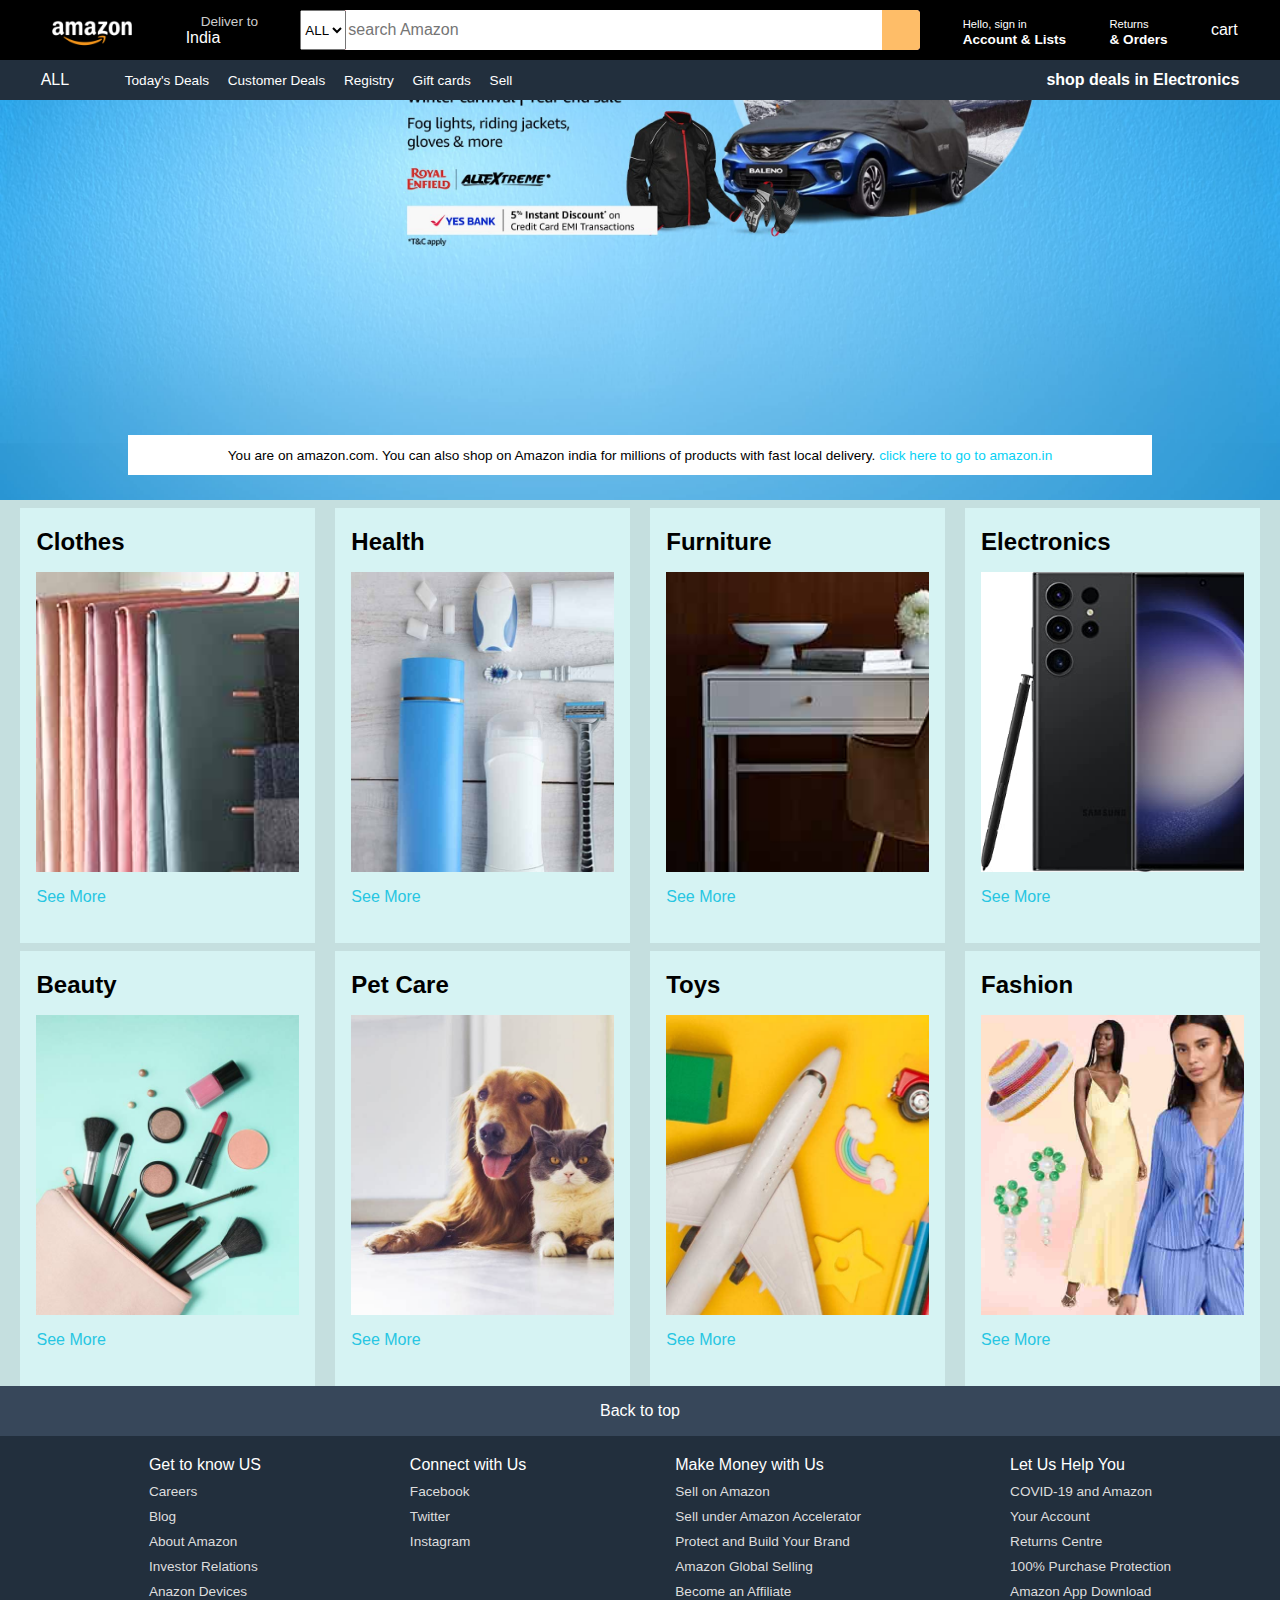
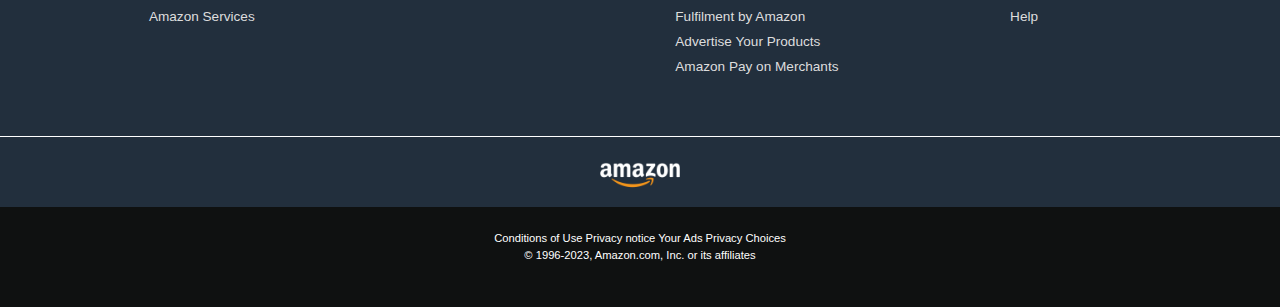
<file: index.html>
<!DOCTYPE html>
<!-- saved from url=(0032)http://127.0.0.1:5500/index.html -->
<html lang="en"><head><meta http-equiv="Content-Type" content="text/html; charset=UTF-8">
    
    <meta http-equiv="X-UA-Compatiable" content="IE=edge">  
    <meta name="viewport" content="width=device-width, initial-scale=1.0">
    <title>Amazon</title>
    
    
<!-- <link rel="stylesheet" href="./Amazon.clone_files/style.css" integrity="sha512-z3gLpd7yknf1YoNbCzqRKc4qyor8gaKU1qmn+CShxbuBusANI9QpRohGBreCFkKxLhei6S9CQXFEbbKuqLg0DA==" crossorigin="anonymous" referrerpolicy="no-referrer"><link rel="stylesheet" href="./Amazon.clone_files/style.css"></head> -->
<link rel="stylesheet" href="./styles/style.css">
<link rel="stylesheet" href="https://cdnjs.cloudflare.com/ajax/libs/font-awesome/6.5.1/css/all.min.css" integrity="sha512-DTOQO9RWCH3ppGqcWaEA1BIZOC6xxalwEsw9c2QQeAIftl+Vegovlnee1c9QX4TctnWMn13TZye+giMm8e2LwA==" crossorigin="anonymous" referrerpolicy="no-referrer" />
<body>
    <header>
        <div class="navbar">
            <div class="nav-logo border">
                <div class="logo"></div>
            </div>
            <div class="nav-address border">
                <p class="add-first">Deliver to</p>
                <div class="add-icon">
                    <i class="fa-solid fa-location-dot"></i>
                    <p calss="add-second">India</p>
                </div>
            </div>

            <div class="nav-search">
                <select class="search select">
                    <option>ALL</option>
                </select>
                <input placeholder="search Amazon" class="search-input">
                <div class="search-icon">
                    <i class="fa-sharp fa-solid fa-magnifying-glass"></i>
                </div>
            </div>

            <div class="nav-signin border">
                <p><span>Hello, sign in</span></p>
                <p class="nav-second">Account &amp; Lists</p>
            </div>

            <div class="nav-return border">
                <p><span>Returns</span></p>
                <p class="nav-second"> &amp; Orders</p>
            </div>
        
            <div class="nac-cart border">
                <i class="fa-solid fa-cart-shopping"></i>
                cart
            </div>


        </div>

        <div class="pannel">
             <div class="pannel-all">
                <i class="fa-solid fa-bars"></i> 
                ALL
               </div>  
               <div class="pannel-ops">
                <p>Today's Deals </p>
                <p>Customer Deals </p>
                <p>Registry</p>
                <p>Gift cards</p>
                <p>Sell</p>
               </div> 
               <div class="pannel-deals">
                shop deals in Electronics
               </div>
            </div>
    </header>

    <div class="hero-section">
        <div class="hero-message">
            <p>You are on amazon.com. You can also shop on Amazon india for millions of products with fast local delivery.  <a>click here to go to amazon.in</a></p>
        </div>
     </div>

     <div class="shop-section">
        <div class="box1 box">
            <div class="box-content">
                <h2>Clothes </h2>
                <div class="box-img" style="background-image: url(./images/box1_image.jpg);"></div>
                <p>See More</p>
            </div>
        </div>
        <div class="box2 box">
            <div class="box-content">
              <h2>Health
              </h2>
             <div class="box-img" style="background-image: url(./images/box2_image.jpg);"></div>
            <p>See More</p>
        </div>
    </div>
        <div class="box3 box">
            <div class="box-content">
            <h2>Furniture</h2>
           <div class="box-img" style="background-image: url(./images/box3_image.jpg);"></div>
          <p>See More</p>
      </div>
    </div>
        <div class="box4 box">
            <div class="box-content">
            <h2>Electronics
            </h2>
           <div class="box-img" style="background-image: url(./images/box4_image.jpg);"></div>
          <p>See More</p>
      </div>
    </div>
    <div class="box5 box">
        <div class="box-content">
            <h2>Beauty</h2>
            <div class="box-img" style="background-image: url(./images/box5_image.jpg);"></div>
            <p>See More</p>
        </div>
    </div>
    <div class="box6 box">
        <div class="box-content">
          <h2>Pet Care</h2>
         <div class="box-img" style="background-image: url(./images/box6_image.jpg);"></div>
        <p>See More</p>
    </div>
</div>
    <div class="box7 box">
        <div class="box-content">
        <h2>Toys</h2>
       <div class="box-img" style="background-image: url(./images/box7_image.jpg);"></div>
      <p>See More</p>
  </div>
</div>
    <div class="box8 box">
        <div class="box-content">
        <h2>Fashion</h2>
       <div class="box-img" style="background-image: url(./box8_image.jpg);"></div>
      <p>See More</p>
  </div>
</div>
     </div>

     <footer>
        <div class="foot-pannel1">
            Back to top
        </div>

        <div class="foot-pannel2">
            <ul>
                <p>Get to know US</p>
                <a>Careers</a>
                <a>Blog</a>
                <a>About Amazon</a>
                <a>Investor Relations</a>
                <a>Anazon Devices</a>
                <a>Amazon Services</a>
          </ul>

          <ul>
            <p>Connect with Us</p>
               <a>Facebook</a>
                <a>Twitter</a>
                <a>Instagram</a>
      </ul>

      <ul>
        <p>Make Money with Us</p>
           <a>Sell on Amazon</a>
           <a> Sell under Amazon Accelerator</a>
            <a>Protect and Build Your Brand</a>
            <a>Amazon Global Selling</a>
            <a>Become an Affiliate</a>
            <a>Fulfilment by Amazon</a>
            <a>Advertise Your Products</a>
            <a>Amazon Pay on Merchants</a>
  </ul>

  <ul>
    <p>Let Us Help You</p>
       <a> COVID-19 and Amazon</a>
       <a> Your Account</a>
       <a> Returns Centre</a>
        <a>100% Purchase Protection</a>
        <a>Amazon App Download</a>
        <a>Help</a>

    </ul>
        </div>
        
        <div class="foot-pannel3">
            <div class="logo"></div>
        </div>

        <div class="foot-pannel4">
            <div class="pages">
                <a>Conditions of Use</a>
                <a>Privacy notice</a>
                <a>Your Ads Privacy Choices</a>
            </div>
            <div class="copyright">
                © 1996-2023, Amazon.com, Inc. or its affiliates
            </div>
        </div>
     </footer>
<!-- Code injected by live-server -->


    </body>
</html>
</file>
<file: Amazon.clone_files/style.css>
* {
    margin: 0;
    font-family: Arial;
    border: border-box;
}

.navbar {
    height: 60px;
    background-color: black;
    color: white; 
    display: flex;
    align-items: center;
    justify-content:space-evenly;
}

.nav-logo {
    height: 50px;
    width: 100px;
}

.logo {
    background-image: url("class.p/amazon_logo.png");
    background-size: cover;
    height: 50px;
    width: 100px;
}

.border {
   border: 1.5px solid transparent;
}

.border:hover {
    border: 1.5px solid white;
}

.add-first {
    color: #cccccc;
    font-size: 0.85rem;
    margin-left: 15px;
}

.add-second {
    font-size: 1rem;
    margin-left: 3px;
}

.add-icon{
    display: flex;
    align-items: center;
}

.nav-search {
    display: flex;
    justify-content: space-evenly;
    background-color: pink;
    width: 620px;
    height: 40px;
    border-radius: 4px;
}

.search-select {
    background-color: #f3f3f3;
    width: 50px;
    text-align: center;
    border-top-left-radius: 4px;
    border-bottom-left-radius: 4px;
    border: none;
}

.search-input {
    width: 100%;
    font-size: 1rem;
    border: none;
}

.search-icon{
    width: 45px;
    display: flex;
    justify-content: center;
    align-items: center;
    font-size: 1.5rem;
    background-color: #febd68;
    border-top-right-radius: 4px;
    border-bottom-right-radius: 4px;
    color: #0f1111;
}

.nav-search:hover {
    border: 2px solid orange;
}


span {
    font-size: 0.7rem;
}


.nav-second {
    font-size: 0.85rem;
    font-weight: 700;
}

.nav-cart i {
    font-size: 30px;
}


.nav-cart {
    font-size: 0.85rem;
    font-weight: 700;
}

.pannel {
    height: 40px;
    background-color: #222f3d;
    display: flex;
    color: white;
    align-items: center;
    justify-content: space-evenly;
}

.pannel-ops p {
    display: inline;
    margin-left:15px;
}

.pannel-ops {
    width: 70%;
    font-size: 0.85rem;
}

.pannel-deals {
    font-size: 1rem;
    font-weight: 700;
}


.hero-section {
    background-image: url("class.p/PC_tall_Hero_SVD_UNREC_BoB_2x._CB595914299_.jpg");
    background-size: cover;
    height: 400px;
    display: flex;
    justify-content: center;
    align-items: flex-end;
}

.hero-message {
    background-color: white;
    color: black;
    height: 40px;
    display: flex;
    align-items: center;
    justify-content: center;
    font-size: 0.85rem;
    width: 80%;
    margin-bottom: 25px;
    
}

.hero-message a {
     color: #06d1f5;
}


.shop-section {
    display: flex;
    flex-wrap: wrap;
    justify-content: space-evenly;
    background-color:rgb(197, 223, 223);
}


.box {
    /*border: 2px solid black; */
    height: 400px;
     width: 23%;
     background-color: rgb(214, 243, 243);
     padding: 20px 0px 15px;
     margin-top: 8px;
}    


.box-img{
    height: 300px;
    background-size: cover;
    margin-top: 1rem;
    margin-bottom: 1rem;
}

.box-content {
    margin-left: 1rem;
    margin-right: 1rem;
}


.box-content p {
    color: #27c6e2;
}

.footer{
    margin-top: 15px;
}

.foot-pannel1 {
    background-color: #37475a;
    color: white;
    height: 50px;
    display: flex;
    justify-content: center;
    align-items: center;
    font-size: 1rem;
}

.foot-pannel2 {
    background-color: #222f3d;
    color: white;
    height: 300px;
    display: flex;
    justify-content: space-evenly;
}

ul {
    margin-top: 20px;
}

ul a {
    display:block;
    font-size: 0.85rem;
    margin-top: 10px;
    color: #dddddd
}

.foot-pannel3 {
    background-color: #222f3d;
    color: white;
    border-top: 0.5px solid white;
    height: 70px;
    display: flex;
    justify-content: center;
    align-items: center;
}

.logo {
    background-image: url("class.p/amazon_logo.png");
    background-size: cover;
    height: 50px;
    width: 100px;
}

.foot-pannel4 {
    background-color: #0f1111;
    color: white;
    height: 100px;
    font-size: 0.7rem;
    text-align: center;
}

.pages{
    padding-top: 25px;
}

.copyright {
    padding-top: 5px; 
}
</file>
<file: styles/style.css>
* {
    margin: 0;
    font-family: Arial;
    border: border-box;
}

.navbar {
    height: 60px;
    background-color: black;
    color: white; 
    display: flex;
    align-items: center;
    justify-content:space-evenly;
}

.nav-logo {
    height: 50px;
    width: 100px;
}

.logo {
    background-image: url("../images/amazon_logo.png");
    background-size: cover;
    height: 50px;
    width: 100px;
}

.border {
   border: 1.5px solid transparent;
}

.border:hover {
    border: 1.5px solid white;
}

.add-first {
    color: #cccccc;
    font-size: 0.85rem;
    margin-left: 15px;
}

.add-second {
    font-size: 1rem;
    margin-left: 3px;
}

.add-icon{
    display: flex;
    align-items: center;
}

.nav-search {
    display: flex;
    justify-content: space-evenly;
    background-color: pink;
    width: 620px;
    height: 40px;
    border-radius: 4px;
}

.search-select {
    background-color: #f3f3f3;
    width: 50px;
    text-align: center;
    border-top-left-radius: 4px;
    border-bottom-left-radius: 4px;
    border: none;
}

.search-input {
    width: 100%;
    font-size: 1rem;
    border: none;
}

.search-icon{
    width: 45px;
    display: flex;
    justify-content: center;
    align-items: center;
    font-size: 1.5rem;
    background-color: #febd68;
    border-top-right-radius: 4px;
    border-bottom-right-radius: 4px;
    color: #0f1111;
}

.nav-search:hover {
    border: 2px solid orange;
}


span {
    font-size: 0.7rem;
}


.nav-second {
    font-size: 0.85rem;
    font-weight: 700;
}

.nav-cart i {
    font-size: 30px;
}


.nav-cart {
    font-size: 0.85rem;
    font-weight: 700;
}

.pannel {
    height: 40px;
    background-color: #222f3d;
    display: flex;
    color: white;
    align-items: center;
    justify-content: space-evenly;
}

.pannel-ops p {
    display: inline;
    margin-left:15px;
}

.pannel-ops {
    width: 70%;
    font-size: 0.85rem;
}

.pannel-deals {
    font-size: 1rem;
    font-weight: 700;
}


.hero-section {
    background: url("../images/hero-image.jpg") center;
    background-size: cover;
    height: 400px;
    display: flex;
    justify-content: center;
    align-items: flex-end;
}

.hero-message {
    background-color: white;
    color: black;
    height: 40px;
    display: flex;
    align-items: center;
    justify-content: center;
    font-size: 0.85rem;
    width: 80%;
    margin-bottom: 25px;
    
}

.hero-message a {
     color: #06d1f5;
}


.shop-section {
    display: flex;
    flex-wrap: wrap;
    justify-content: space-evenly;
    background-color:rgb(197, 223, 223);
}


.box {
    /*border: 2px solid black; */
    height: 400px;
     width: 23%;
     background-color: rgb(214, 243, 243);
     padding: 20px 0px 15px;
     margin-top: 8px;
}    


.box-img{
    height: 300px;
    background-size: cover;
    margin-top: 1rem;
    margin-bottom: 1rem;
}

.box-content {
    margin-left: 1rem;
    margin-right: 1rem;
}


.box-content p {
    color: #27c6e2;
}

.footer{
    margin-top: 15px;
}

.foot-pannel1 {
    background-color: #37475a;
    color: white;
    height: 50px;
    display: flex;
    justify-content: center;
    align-items: center;
    font-size: 1rem;
}

.foot-pannel2 {
    background-color: #222f3d;
    color: white;
    height: 300px;
    display: flex;
    justify-content: space-evenly;
}

ul {
    margin-top: 20px;
}

ul a {
    display:block;
    font-size: 0.85rem;
    margin-top: 10px;
    color: #dddddd
}

.foot-pannel3 {
    background-color: #222f3d;
    color: white;
    border-top: 0.5px solid white;
    height: 70px;
    display: flex;
    justify-content: center;
    align-items: center;
}

.logo {
    /* background-image: url("class.p/amazon_logo.png"); */
    background-size: cover;
    height: 50px;
    width: 100px;
}

.foot-pannel4 {
    background-color: #0f1111;
    color: white;
    height: 100px;
    font-size: 0.7rem;
    text-align: center;
}

.pages{
    padding-top: 25px;
}

.copyright {
    padding-top: 5px; 
}
</file>
